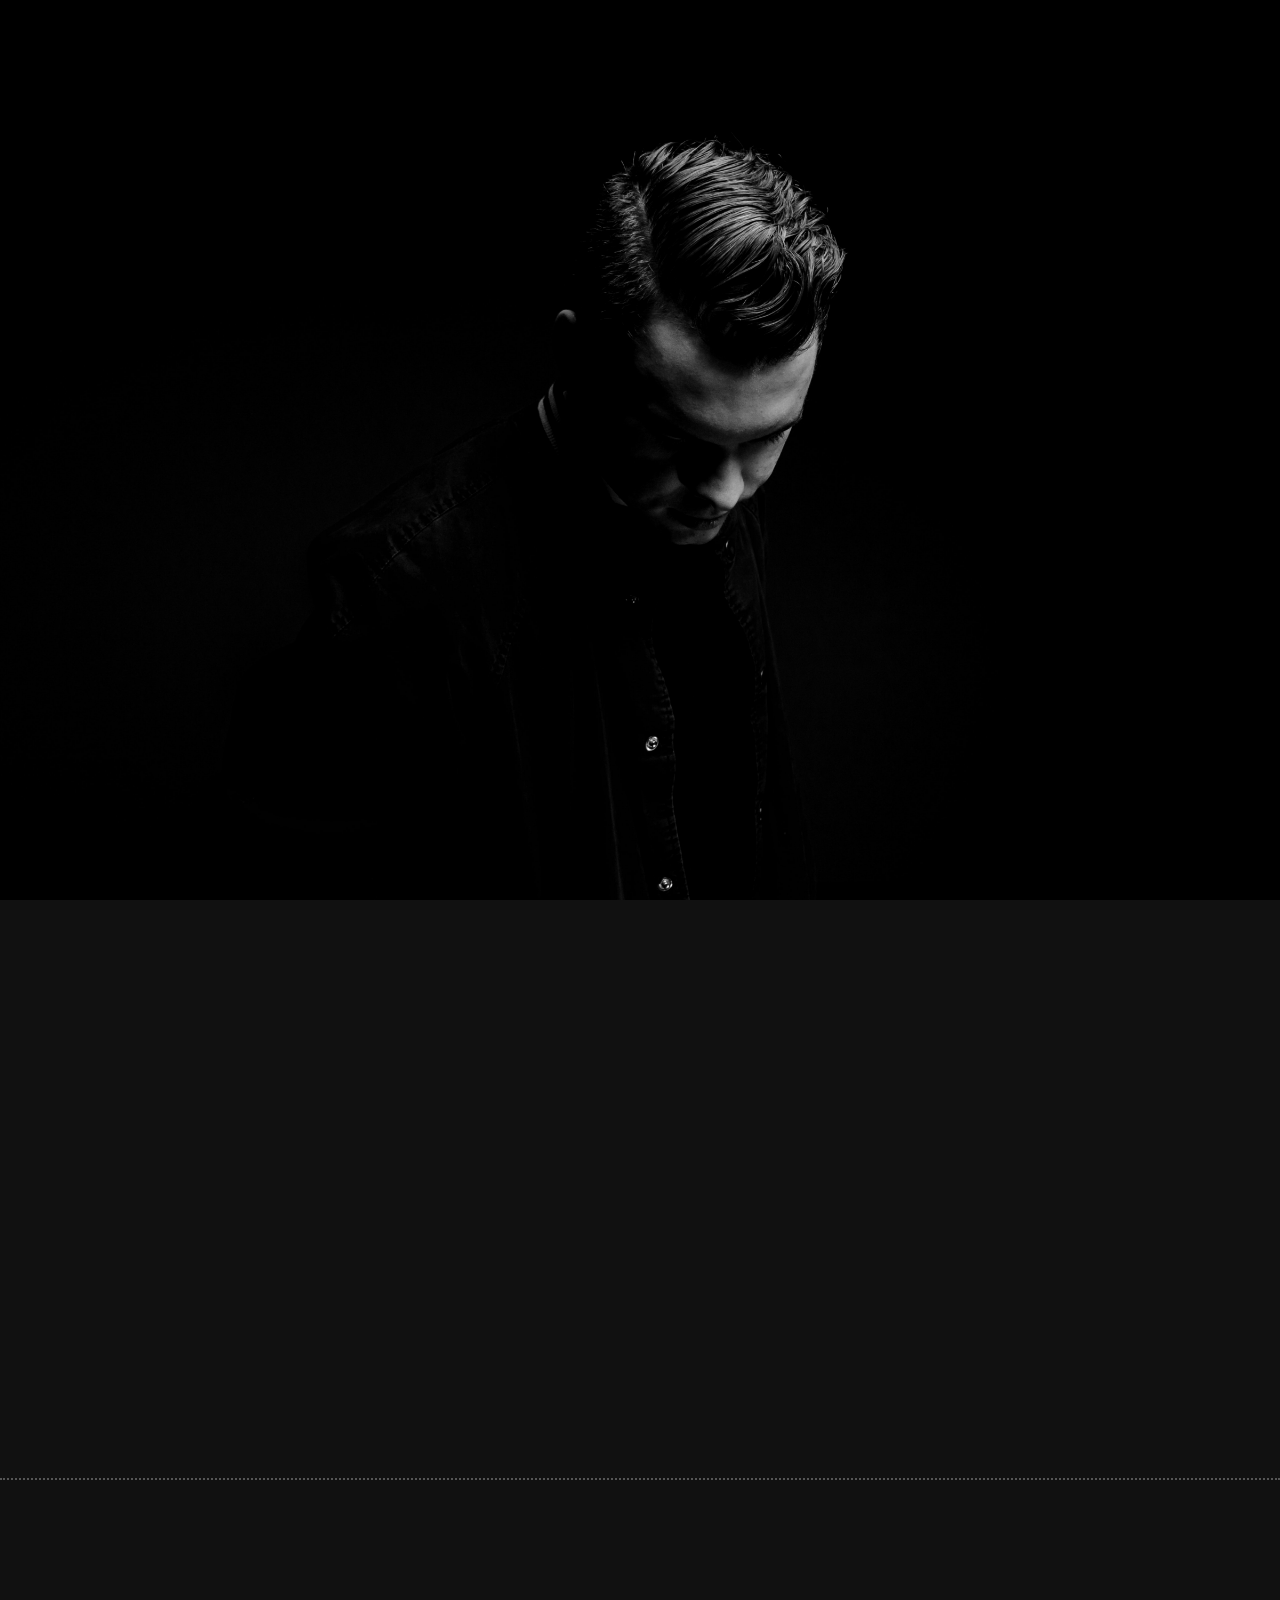
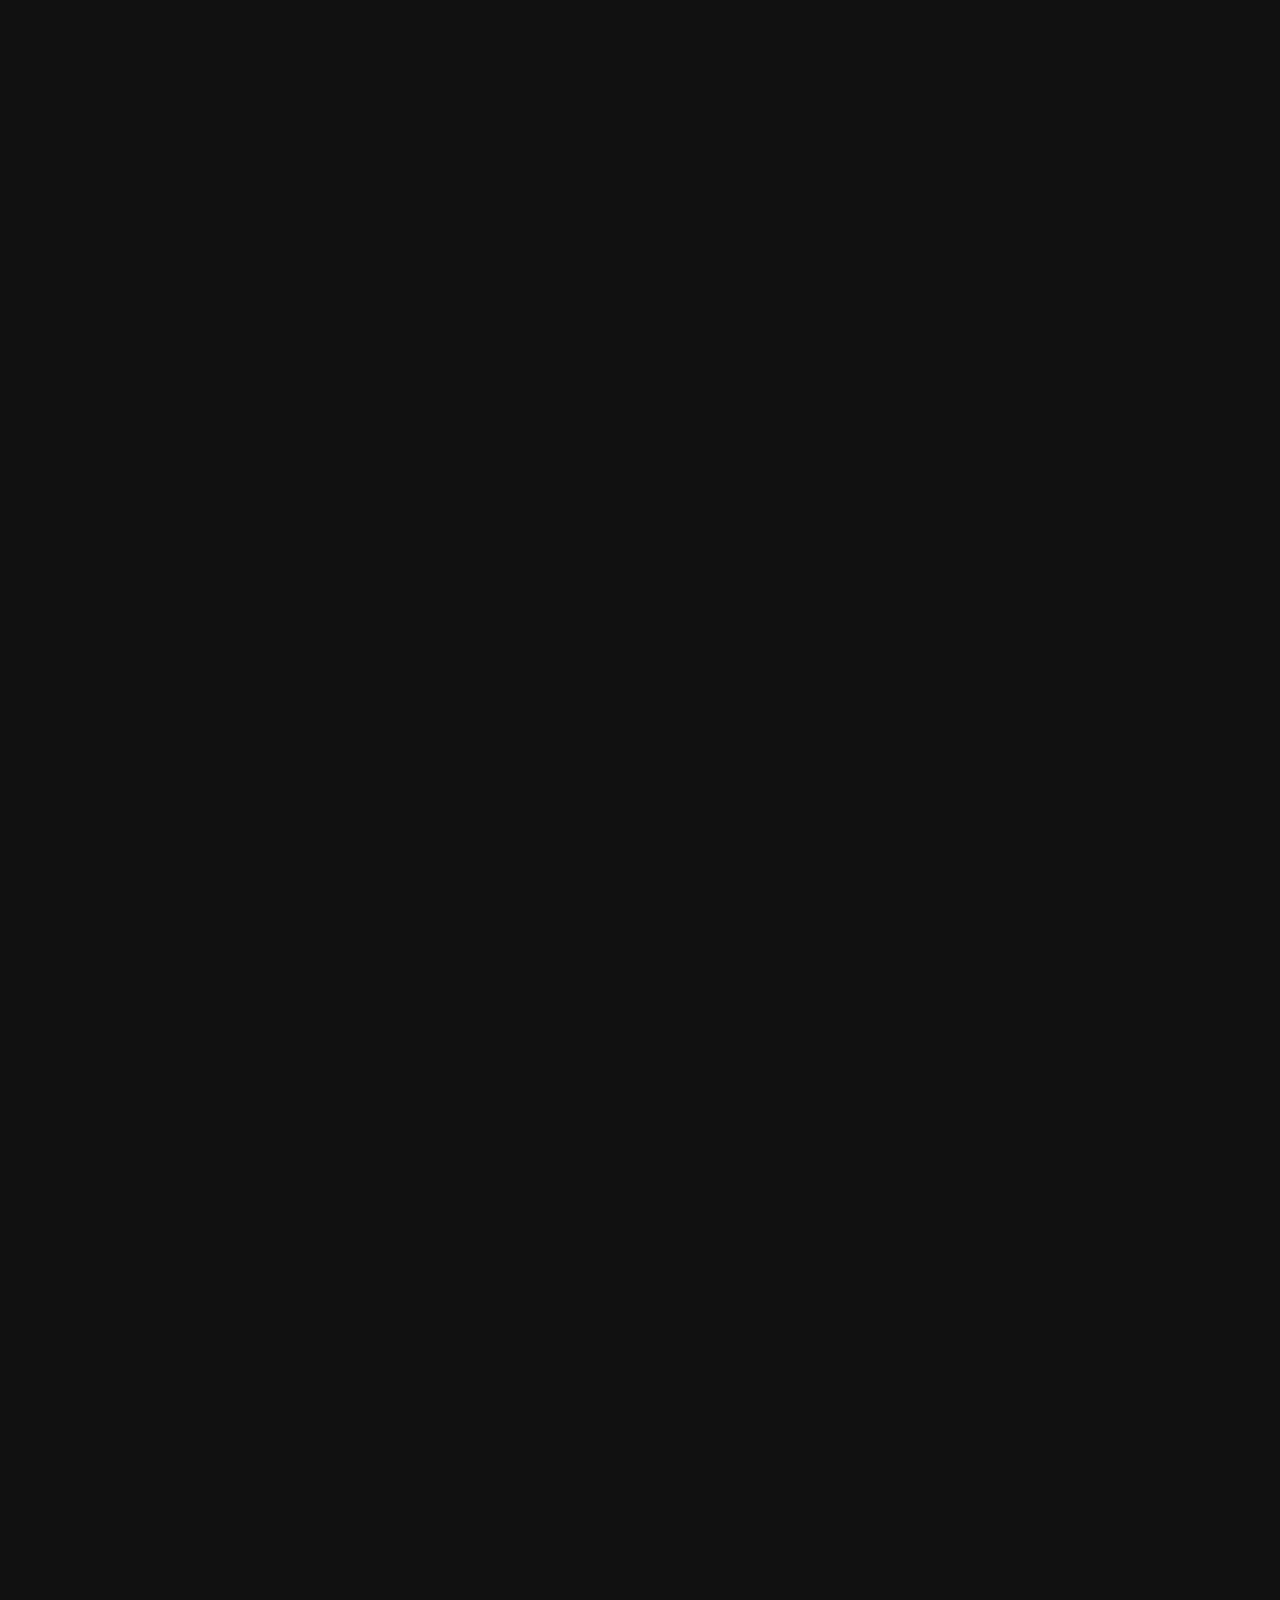
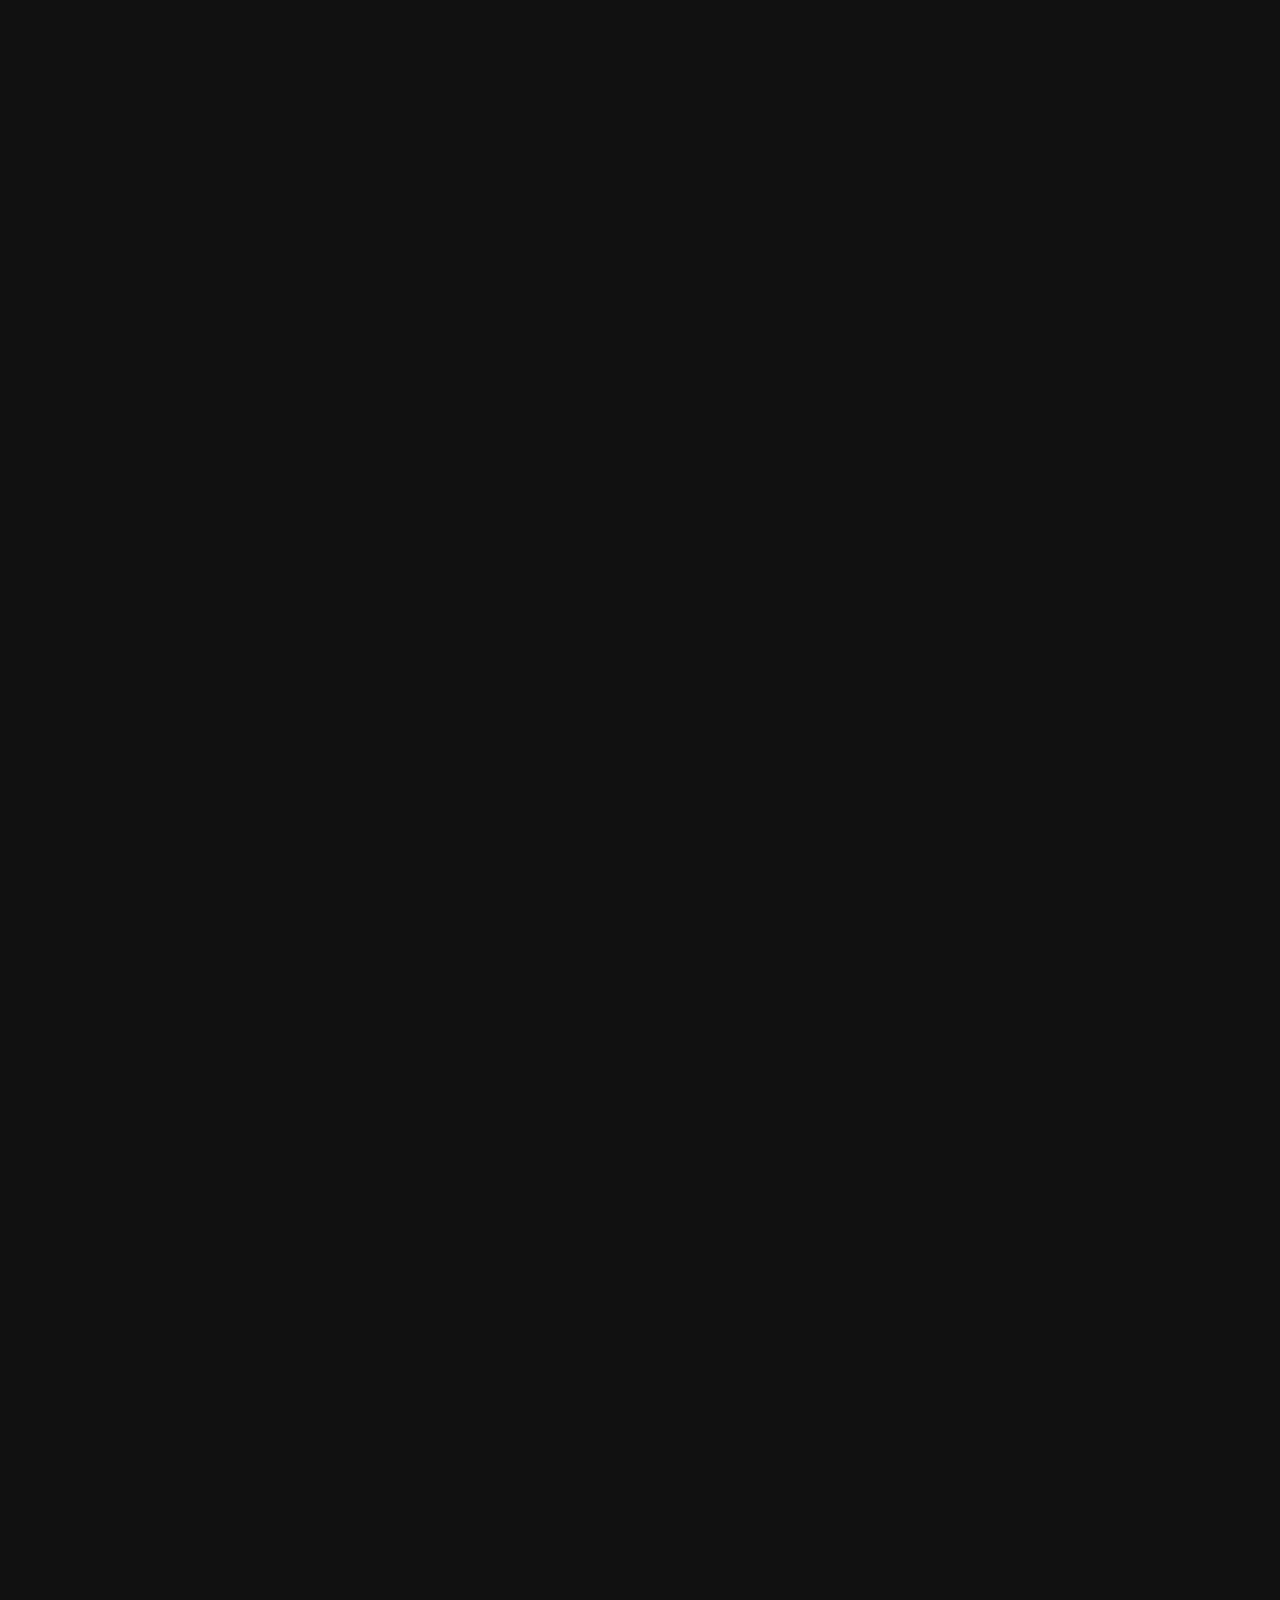
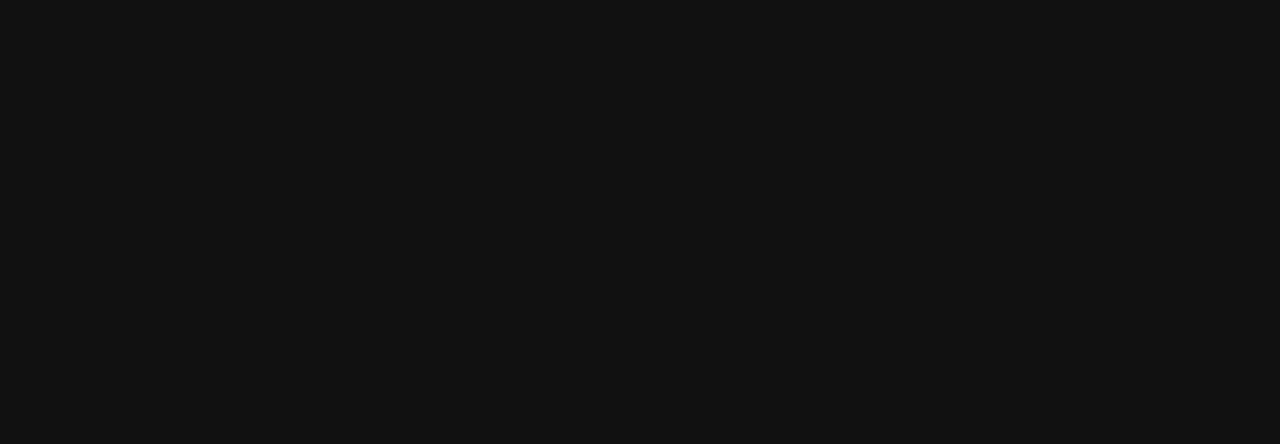
<file: editor template/index.html>
<!doctype html>
<html>
    <head>
        <meta name="viewport" content="width=device-width, initial-scale=1.0">
        <meta http-equiv="X-UA-Compatible" content="ie=edge">
        <title>Debabrato Das</title>
        <link rel="stylesheet" href="style.css">
        <link rel="stylesheet" href="https://use.fontawesome.com/releases/v5.3.1/css/all.css">
        <link href="https://unpkg.com/aos@2.3.1/dist/aos.css" rel="stylesheet">
        <script src="https://unpkg.com/aos@2.3.1/dist/aos.js"></script>
    </head>
    <body>
    <!--Landing Page Starts-->
    <div class="strt" id="strt">
        <div class="landing">
            <h1 class="landing-text"><span class="span1">W</span><span class="span2">E</span>
               <span class="span3">T</span><span class="span4">H</span><span class="span5">I</span><span class="span6">N</span><span class="span7">K</span> 
               <span class="span9">T</span><span class="span10">O</span> 
               <b><span class="span11">E</span><span class="span12">D</span><span class="span13">I</span><span class="span14">T</span> </b> </h1>
        </div>    
        <div class="landing">
            <h1 class="landing-text land-name">Hello I am <b>CALOP</b></h1>
        </div>
    </div>
    <!--Landing Page Ends-->
    <!--Three pics strt-->
    
    <div class="three-pics">
        <h1 class="headtit" data-aos="fade-up" data-aos-duration="1500">Pictures Says Everythings</h1>
        <div class="hr"></div>
        <div class="sec1">
            <div class="picar">
                <div class="img" data-aos="fade-up" data-aos-duration="1500" data-aos-offset="200">
                    <img class="3pics" src="one.jpg" alt="">
                </div>
            </div>
        </div>
        <div class="sec1">
            <div class="picar">
                <div class="img" data-aos="fade-up" data-aos-duration="1500" data-aos-offset="200">
                    <img class="3pics" src="img.jpg" alt="">
                </div>
            </div>
        </div>
        <div class="sec1">
            <div class="picar">
                <div class="img" data-aos="fade-up" data-aos-duration="1500" data-aos-offset="200">
                    <img class="3pics" src="two.jpg" alt="">
                </div>
            </div>
        </div>

    </div>
    <!--Three pics ends-->
    <!--Services Stats-->
    <h1 class="headtit" data-aos="fade-up" data-aos-duration="1500" data-aos-offset="300" id="serv">Services We Provide</h1>
    <div class="service">
        <div class="sec1" data-aos="fade-up" data-aos-duration="1500">
            <div class="servcbox">
                <i class="fas fa-quidditch"></i>
                <p>Editing</p>
            </div>
        </div>
        <div class="sec1" data-aos="fade-up" data-aos-duration="1500">
            <div class="servcbox">
                <i class="fas fa-camera"></i>
                <p>Photography</p>
            </div>
        </div>
        <div class="sec1" data-aos="fade-up" data-aos-duration="1500">
            <div class="servcbox">
                <i class="far fa-gem"></i>
                <p>Digital Sketch</p>
            </div>
        </div>
    </div>
    <!--Services Ends-->
    <!--look strts-->
    <h1 class="headtit" id="images" data-aos="fade-up" data-aos-duration="1500">A Look at our bag</h1>
    <div class="look">
        <div class="look1">
            <div class="sec1" data-aos="fade-up" data-aos-duration="1500">
                <img class="editor" src="images/editor.jpg" alt="">
            </div>
            <div class="sec1" data-aos="fade-up" data-aos-duration="1500">
                <img class="editor" src="images/img7.jpg" alt="">
            </div>
        </div>
        <div class="look1">
            <div class="sec1" data-aos="fade-up" data-aos-duration="1500">
                <img class="editor" src="images/img1.jpg" alt="">
            </div>
            <div class="sec1" data-aos="fade-up" data-aos-duration="1500">
                <img class="editor" src="images/img2.jpg" alt="">
            </div>
        </div>
    </div>
    <div class="look">
        <div class="look1">
            <div class="sec1" data-aos="fade-up" data-aos-duration="1500">
                <img class="editor" src="images/img3.jpg" alt="">
            </div>
            <div class="sec1" data-aos="fade-up" data-aos-duration="1500">
                <img class="editor" src="images/img4.jpg" alt="">
            </div>
        </div>
        <div class="look1">
            <div class="sec1" data-aos="fade-up" data-aos-duration="1500">
                <img class="editor" src="images/img5.jpg" alt="">
            </div>
            <div class="sec1" data-aos="fade-up" data-aos-duration="1500">
                <img class="editor" src="images/img6.jpg" alt="">
            </div>
        </div>
    </div>
    <!--look ends-->
    <!--Order strts-->
    <h1 class="headtit" id="order" data-aos="fade-up" data-aos-duration="1500">Give us your pic for a spark</h1>
    <div class="orderbox" data-aos="fade-up" data-aos-duration="1500">
        <div class="orderleft" data-aos="fade-up" data-aos-duration="1500">
            <img class="editor" src="images/editor.jpg" alt="">
        </div>
        <div class="orderright" data-aos="fade-up" data-aos-duration="1500">
            <p class="utr" data-aos="fade-up" data-aos-duration="1500">Hey I am <b>CALOP</b>. I edit <b>COOL</b> pictures.</p>
            <p class="ops" data-aos="fade-up" data-aos-duration="1500">If you want <b>ME</b> to get in touch with your pictures and edit them into cool stuffs. I can also help you with creating <b>Posters or Banners.</b> With some Complete Professional skills and ideas. Which can boost-up your Website, Instagram id or anykind of your <b>Start-Up</b> Here you can hier a <b>Grafics Designer</b> at a best value of money. </p>
            <div class="click" data-aos="fade-up" data-aos-duration="1500">Order Now!</div>
        </div>
    </div>
    <!--Order ends-->
    <!--Team Strts-->
    <h1 id="skillls" class="headtit" data-aos="fade-up" data-aos-duration="1500">Skills</h1>
    <div class="orderbox" data-aos="fade-up" data-aos-duration="1500">
        <div class="orderleft" data-aos="fade-up" data-aos-duration="1500">
            <img class="editor" src="images/editor2.jpg" alt="">
        </div>
        <div class="orderright skill_area" data-aos="fade-up" data-aos-duration="1500">
            <div class="skillbox" data-aos="fade-up" data-aos-duration="1500">
                <p>LightRoom</p>
                <p>90%</p>
                <div class="skill">
                    <div class="skill_level skill1"  ></div>
                </div>
            </div>
            <div class="skillbox" data-aos="fade-up" data-aos-duration="1500">
             <p>Illustrator</p>
             <p>77%</p>
             <div class="skill">
                 <div class="skill_level skill2" ></div>
             </div>
         </div>
         <div class="skillbox" data-aos="fade-up" data-aos-duration="1500">
             <p>Photgraphy</p>
             <p>65%</p>
             <div class="skill">
                 <div class="skill_level skill3"></div>
             </div>
         </div>
         <div class="skillbox" data-aos="fade-up" data-aos-duration="1500">
             <p>Filmora</p>
             <p>82%</p>
             <div class="skill">
                 <div class="skill_level skill4" ></div>
             </div>
         </div>
         <div class="skillbox" data-aos="fade-up" data-aos-duration="1500">
             <p>PHOTOSHOP</p>
             <p>90%</p>
             <div class="skill">
                 <div class="skill_level skill5"></div>
             </div>
         </div>
        </div>
    </div>
    <!--Team ends-->
    <!--Social Media Strts-->
    <h1 class="headtit" id="somed" data-aos="fade-up" data-aos-duration="1500">We are Social</h1>
    <div class="social" data-aos="fade-up" data-aos-duration="1500">
        <img class="logo" src="fb logo.webp" alt="">
        <img class="logo" src="logo.svg" alt="">
        <img class="logo" src="mail_logo.png" alt="">
        <img class="logo" src="wp.png" alt="">
    </div>
    <!--Social Media Ends-->
    <!--footer strts-->
    <div class="footer" data-aos="fade-up" data-aos-duration="1500">
        <div class="web" data-aos="fade-up" data-aos-duration="1500">
            <div class="web-flex">
                <h1 class="headtit">COLAP</h1>
            </div>
        </div>
        <div class="bottomnav" data-aos="fade-up" data-aos-duration="1500">
            <p data-aos="fade-up" data-aos-duration="1500"><a href="#strt">Home</a></p>
            <p data-aos="fade-up" data-aos-duration="1500"><a href="#serv">Services</a></p>
            <p data-aos="fade-up" data-aos-duration="1500"><a href="#images">Images</a></p>
            <p data-aos="fade-up" data-aos-duration="1500"><a href="#order">Order</a></p>
            <p data-aos="fade-up" data-aos-duration="1500"><a href="#skillls">Skills</a></p>
        </div>
        <div class="dev" data-aos="fade-up" data-aos-duration="1500">
            <div class="web-flex">
                <div class="treoy">
                    <h1 class="headtit" data-aos="fade-up" data-aos-duration="1500">Designed by</h1>
                    <h1 class="headtit" data-aos="fade-up" data-aos-duration="1500">Trikz On Tip</h1>
                </div>
            </div>
        </div>
    </div>
    <!--footer ends-->
      <script>
        AOS.init();
      </script>
    </body>
</html>
</file>
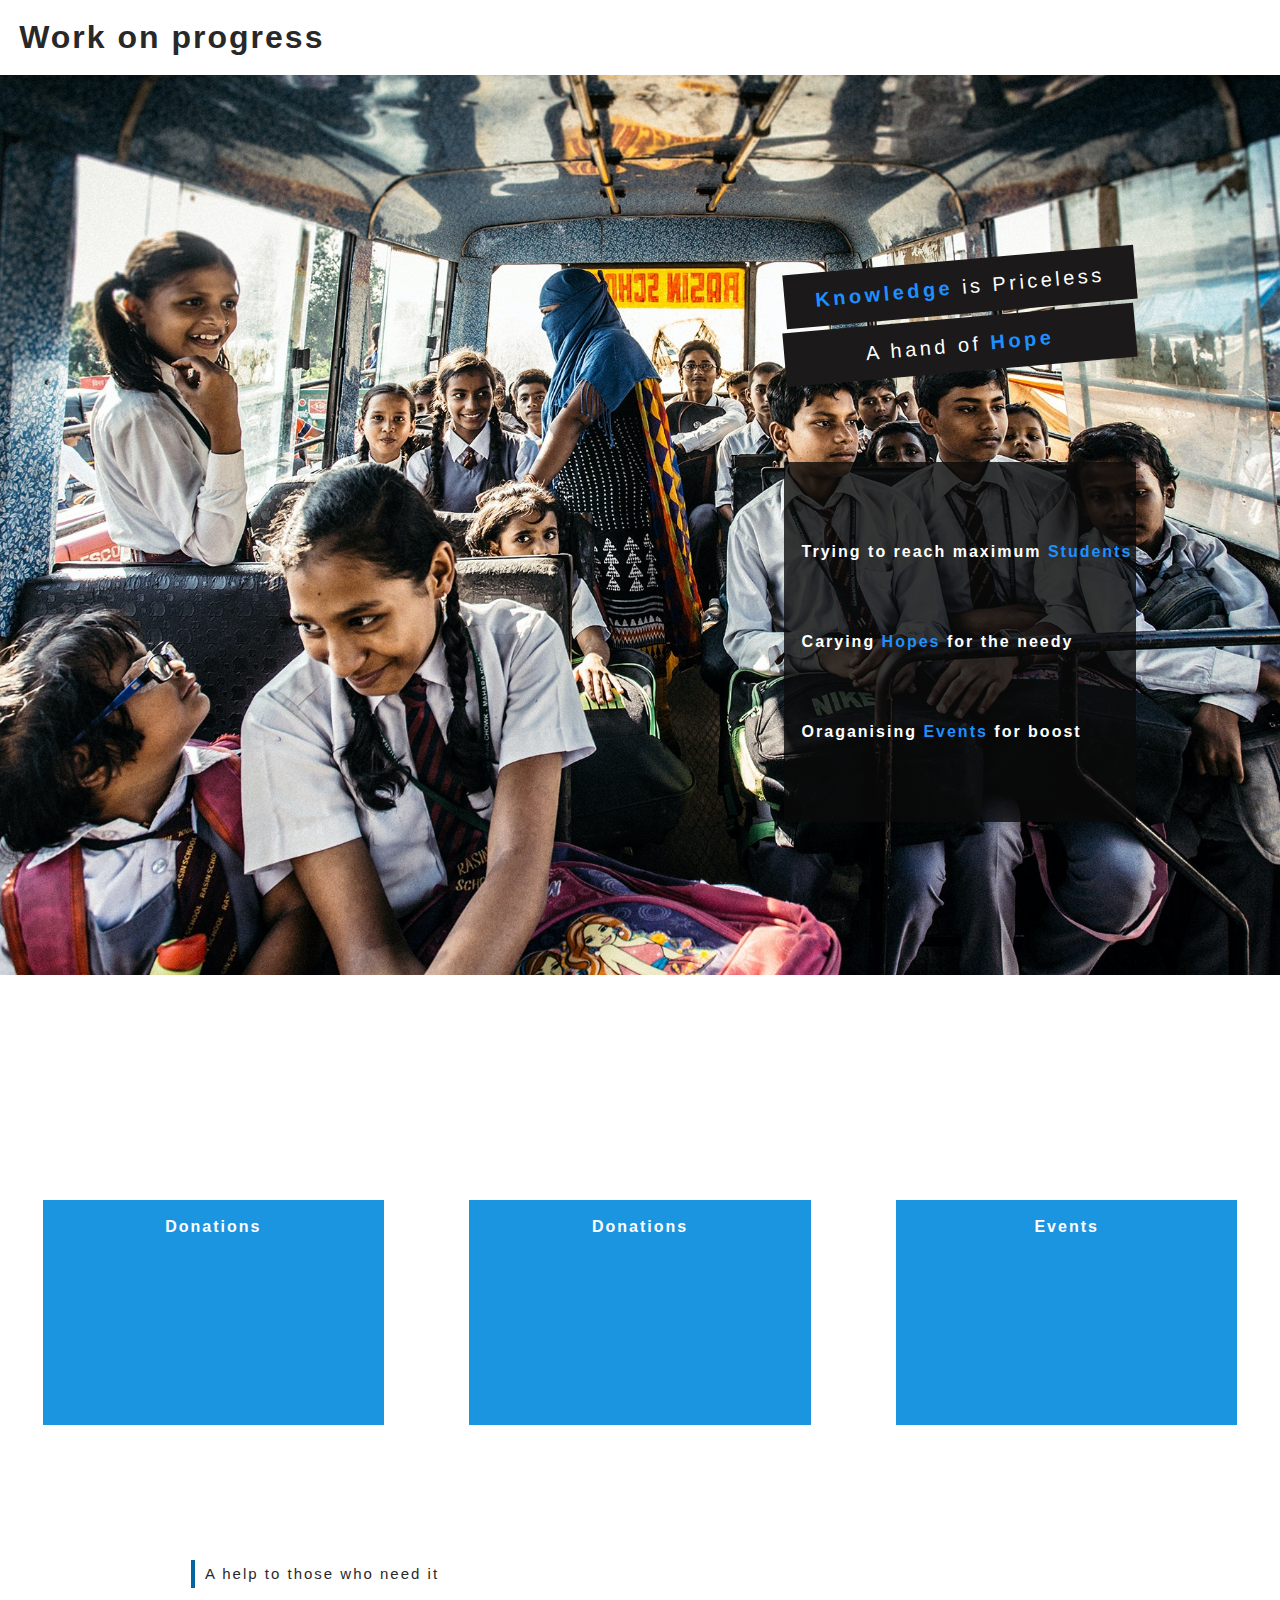
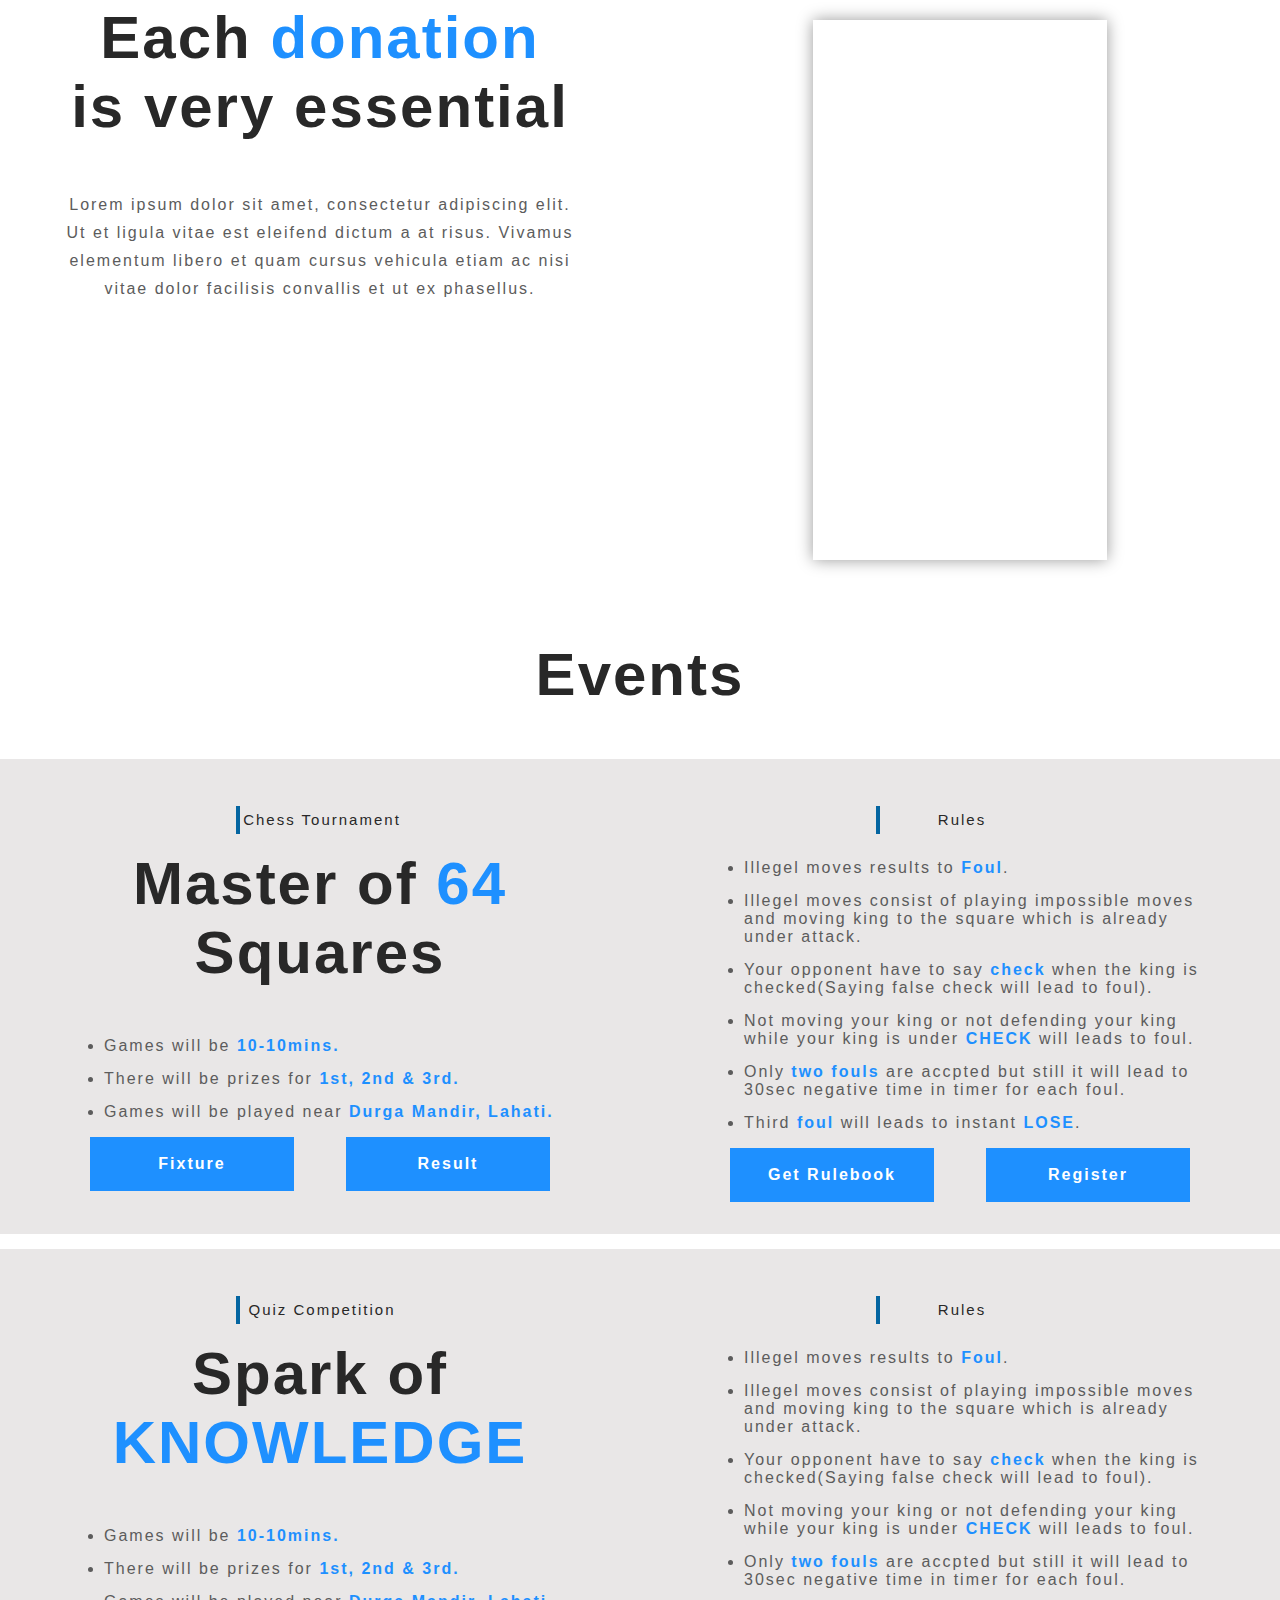
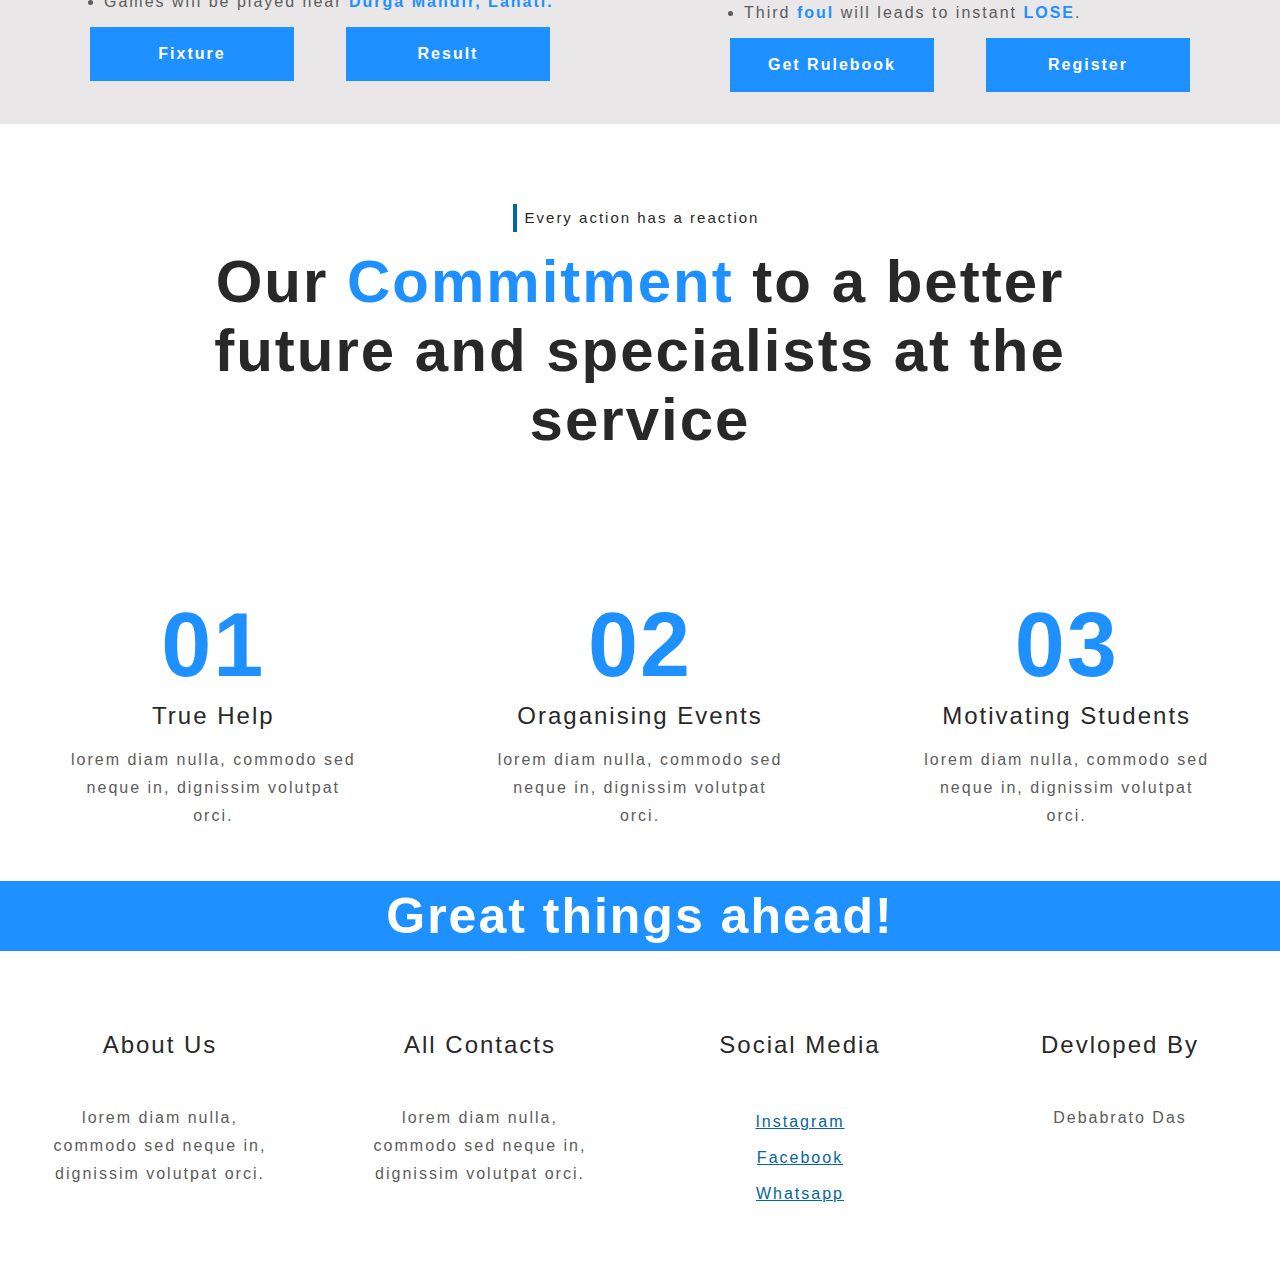
<file: NGO/index.html>
<!doctype html>
<html>
    <head>
        <meta name="viewport" content="width=device-width, initial-scale=1.0">
        <meta http-equiv="X-UA-Compatible" content="ie=edge">
        <title>Debabrato Das</title>
        <link rel="stylesheet" href="style.css">
        <link rel="stylesheet" href="https://use.fontawesome.com/releases/v5.3.1/css/all.css">
        <link href="https://unpkg.com/aos@2.3.1/dist/aos.css" rel="stylesheet">
        <script src="https://unpkg.com/aos@2.3.1/dist/aos.js"></script>
    </head>
    <body>
        <h1>Work on progress</h1>
        <div class="landing">
            <div class="flex-2">
                <div class="landing-left"></div>
                <div class="landing-right">
                    <center>
                        <div class="black"><b>Knowledge</b> is Priceless</div>
                        <div class="black">A hand of <b>Hope</b></div>
                        <div class="points">
                            <div class="point">Trying to reach maximum <b>Students</b></div>
                            <div class="point">Carying <b>Hopes</b> for the needy</div>
                            <div class="point">Oraganising <b>Events</b> for boost </div>
                        </div>
                    </center>
                    
                </div>
            </div>
        </div>
        <div class="Services">
            <div class="flex-2">
                <div class="sec">
                    <center>
                        <div class="card">
                            <b>Donations</b>
                        </div>
                    </center>
                </div>
                <div class="sec">
                    <center>
                        <div class="card">
                            <b>Donations</b>
                        </div>
                    </center>
                </div>
                <div class="sec">
                    <center>
                        <div class="card">
                            <b>Events</b>
                        </div>
                    </center>
                </div>
            </div>
        </div>
        <div class="pay">
            <center>
                <div class="flex-2">
                    <div class="sec">
                        <p class="pay_p chess">A help to those who need it</p>
                        <h2 class="pay_h2">Each <b>donation</b> is very essential</h2>
                        <p class="payp">Lorem ipsum dolor sit amet, consectetur adipiscing elit. Ut et ligula vitae est eleifend dictum a at risus. Vivamus elementum libero et quam cursus vehicula etiam ac nisi vitae dolor facilisis convallis et ut ex phasellus.</p>
                    </div>
                    <div class="sec">
                        <div class="payside">
                            <div class="paybox"></div>
                        </div>
                    </div>
                </div>
            </center>
        </div>
        <div class="events">
            <center><h2 class="events_head">Events</h2></center>
            <div class="flex-2, evnt">
                <div class="sec">
                    <center>
                        <div class="event">
                            <p class="chess">Chess Tournament</p>
                            <h2>Master of <b>64</b> Squares</h2>
                            <ul>
                                <li>Games will be <b>10-10mins.</b></li>
                                <li>There will be prizes for <b>1st, 2nd & 3rd.</b></li>
                                <li>Games will be played near <b> Durga Mandir, Lahati.</b></li>
                            </ul>
                            <div class="flex-2">
                                <div class="sec">
                                    <div class="button">Fixture</div>
                                </div>
                                <div class="sec">
                                    <div class="button">Result</div>
                                </div>
                            </div>
                        </div>
                    </center>
                </div>
                <div class="sec">
                    <center>
                        <div class="event">
                            <p class="chess">Rules</p>
                            <ul>
                                <li>Illegel moves results to <b>Foul</b>.</li>
                                <li>Illegel moves consist of playing impossible moves and moving king to the square which is already under attack.</li>
                                <li>Your opponent have to say <b>check</b> when the king is checked(Saying false check will lead to foul).</li>
                                <li>Not moving your king or not defending your king while your king is under <b>CHECK</b> will leads to foul.</li>
                                <li>Only <b>two fouls</b> are accpted but still it will lead to 30sec negative time in timer for each foul.</li>
                                <li>Third <b>foul</b> will leads to instant <b>LOSE</b>.</li>
                            </ul>
                            <div class="flex-2">
                                <div class="sec">
                                    <div class="button">Get Rulebook</div>
                                </div>
                                <div class="sec">
                                    <div class="button">Register</div>
                                </div>
                            </div>
                        </div>
                    </center>
                </div>
            </div>
            <div class="flex-2 evnt">
                <div class="sec">
                    <center>
                        <div class="event">
                            <p class="chess">Quiz Competition</p>
                            <h2>Spark of <b class="knw">KNOWLEDGE</b></h2>
                            <ul>
                                <li>Games will be <b>10-10mins.</b></li>
                                <li>There will be prizes for <b>1st, 2nd & 3rd.</b></li>
                                <li>Games will be played near <b> Durga Mandir, Lahati.</b></li>
                            </ul>
                            <div class="flex-2">
                                <div class="sec">
                                    <div class="button">Fixture</div>
                                </div>
                                <div class="sec">
                                    <div class="button">Result</div>
                                </div>
                            </div>
                        </div>
                    </center>
                </div>
                <div class="sec">
                    <center>
                        <div class="event">
                            <p class="chess">Rules</p>
                            <ul>
                                <li>Illegel moves results to <b>Foul</b>.</li>
                                <li>Illegel moves consist of playing impossible moves and moving king to the square which is already under attack.</li>
                                <li>Your opponent have to say <b>check</b> when the king is checked(Saying false check will lead to foul).</li>
                                <li>Not moving your king or not defending your king while your king is under <b>CHECK</b> will leads to foul.</li>
                                <li>Only <b>two fouls</b> are accpted but still it will lead to 30sec negative time in timer for each foul.</li>
                                <li>Third <b>foul</b> will leads to instant <b>LOSE</b>.</li>
                            </ul>
                            <div class="flex-2">
                                <div class="sec">
                                    <div class="button">Get Rulebook</div>
                                </div>
                                <div class="sec">
                                    <div class="button">Register</div>
                                </div>
                            </div>
                        </div>
                    </center>
                </div>
            </div>
        </div>
        <div class="reaction">
           <center>
            <p class="chess">Every action has a reaction</p>
            <h2>Our <b>Commitment</b> to a better future and specialists at the service</h2>
            <div class="flex-2">
                <div class="sec">
                    <h3>01</h3>
                    <div class="name">True Help</div>
                    <p>lorem diam nulla, commodo sed neque in, dignissim volutpat orci.</p>
                </div>
                <div class="sec">
                    <h3>02</h3>
                    <div class="name">Oraganising Events</div>
                    <p>lorem diam nulla, commodo sed neque in, dignissim volutpat orci.</p>
                </div>
                <div class="sec">
                    <h3>03</h3>
                    <div class="name">Motivating Students</div>
                    <p>lorem diam nulla, commodo sed neque in, dignissim volutpat orci.</p>
                </div>
            </div>
           </center>
        </div>
        <div class="great">
            <center>
                <h2>Great things ahead!</h2>
            </center>
        </div>
        <div class="footer">
            <center>
                <div class="flex-2">
                    <div class="sec">
                        <div class="name">About Us</div>
                        <p>
                            lorem diam nulla, commodo sed neque in, dignissim volutpat orci.
                        </p>
                    </div>
                    <div class="sec">
                        <div class="name">All Contacts</div>
                        <p>lorem diam nulla, commodo sed neque in, dignissim volutpat orci.</p>
                    </div>
                    <div class="sec">
                        <div class="name">Social Media</div><br><br><br>
                        <a href="">Instagram</a><br><br>
                        <a href="">Facebook</a><br><br>
                        <a href="">Whatsapp</a>
                    </div>
                    <div class="sec">
                        <div class="name">Devloped By</div>
                        <p>Debabrato Das</p>
                    </div>
                </div>
            </center>
        </div>
    </body>
</html>
</file>
<file: editor template/style.css>
body{
    margin: 0;
    padding: 0;
    color: #fff;
    background: #111;
    font-family: "futura-pt", sans-serif;
    cursor: default;
}
::-webkit-scrollbar{
    display: none;
}
.strt{
    height: 100vh;
    background: url(back.jpg);
    background-size: cover;
    background-position: center;
    overflow-y: auto;
    overflow-x: hidden;
}
.landing{
    height: 100vh;
    display: flex;
    align-items: center;
    justify-content: center;
    text-align: center;
}
.landing-text{
    font-size: 85px;
}
.landing-text b{
    color: #EC3158;
}
.span1{
    opacity: 0;
    animation: ani .2s forwards;
    animation-delay: 3s;   
}
.span2{
    opacity: 0;
    animation: ani .2s forwards;
    animation-delay: 3.2s;   
}
.span3{
    opacity: 0;
    animation: ani .2s forwards;
    animation-delay: 3.7s;   
}
.span4{
    opacity: 0;
    animation: ani .2s forwards;
    animation-delay: 3.9s;   
}
.span5{
    opacity: 0;
    animation: ani .2s forwards;
    animation-delay: 4s;   
}
.span6{
    opacity: 0;
    animation: ani .2s forwards;
    animation-delay: 4.1s;   
}
.span7{
    opacity: 0;
    animation: ani .2s forwards;
    animation-delay: 4.2s;   
}
.span8{
    opacity: 0;
    animation: ani .2s forwards;
    animation-delay: 4.28s;   
}
.span9{
    opacity: 0;
    animation: ani .2s forwards;
    animation-delay: 4.5s;   
}
.span10{
    opacity: 0;
    animation: ani .2s forwards;
    animation-delay: 4.62s;   
}
.span11{
    opacity: 0;
    animation: ani .2s forwards;
    animation-delay: 4.97s;   
}
.span12{
    opacity: 0;
    animation: ani .2s forwards;
    animation-delay: 5.07s;   
}
.span13{
    opacity: 0;
    animation: ani .2s forwards;
    animation-delay: 5.14s;   
}
.span14{
    opacity: 0;
    animation: ani .2s forwards;
    animation-delay: 5.21s;   
}
@keyframes ani{
    0%{opacity: 0;}
    100%{opacity: 1;}
}
.three-pics{
    height: 100vh;
}
.headtit{
    line-height: 10vh;
    padding-left: 20px;
    color: #EC3158;
}
.sec1{
    display: inline-block;
    height: 84vh;
    width: 33%;
    z-index: 0;
}
.picar{
    display: flex;
    justify-content: center;
    z-index: 0;
}
.img{
    width: 75%;
    height: 75vh;
    background: #222;
    margin-top: 4.5vh;
    border: 2.5px dotted #555;
    z-index: 2;
}
.hr{
    position: absolute;
    margin-top: 49.5vh;
    width: 100%;
    height: 1.5px;
background-color: #111;
    border-top: 2.5px dotted #555;
    z-index: 1;
}
img{
    width: 100%;
    height: 75vh;
}
.servcbox{
    margin-top: 7.5vh;
    margin-left: 15%;
    width: 70%;
    text-align: center;
    cursor: pointer;
    height: auto;
}
.service .sec1{
    height: auto;
}
.servcbox:hover{
    color: #EC3158;
    transition: .7s;
}
.look .sec1{
    width: 24.5%;
    height: auto;
}
.look1{
    display: inline;
}
.orderbox{
    margin-left: 10%;
    margin-right: 10%;
    width: 80%;
    height: auto;
    background: #222;
    display: flex;
}
.orderleft{
    width: 40%;
    height: auto;
}
.orderright{
    width: 59%;
    height: auto;
padding-bottom: 15px;
}
.social{
    margin-left: 30%;
    width: 40%;
    height: 7vh;
}
.footer{
    padding-top: 50px;
    padding-bottom: 50px;
    margin-top: 50px;
    width: 100%;
    background: #222;
    display: flex;
}
.web, .dev{
    width: 20%;
}
.bottomnav{
    width: 60%;
    text-align: center;
    color: #fff;
    font-size: 18px;
}
.bottomnav a{
    text-decoration: none;
    color: #fff;
}
.web-flex{
text-align: center;
}
.editor{
    width: 100%;
    height: 100%;
}
.orderright p{
    font-size: 20px;
    margin-left: 8%;
    margin-right: 5%;
}
.utr{
    margin-top: 20%;
}
.orderright p b{
    color: #EC3158;
}.click{
    background: #EC3158;
    line-height: 56px;
    width: 180px;
    margin-left: 22px;
    text-align: center;
    cursor: pointer;
}
.logo{
    height: 100%;
    width: auto;
    margin-left: 12.5%;
}
i{
    font-size: 155px;
}
.servcbox p{
    font-size: 30px;
    font-weight: bold;
    letter-spacing: 2px;
}
@media (max-width: 768px){
    .orderbox{
        display: block;
        width: 90%;
        margin-left: 5%;
        margin-right: 5%;
    }
    .orderleft{
        width: 100%;
        height: auto;
    }
    .orderright{
        width: 100%;
        height: auto;
    }
    .look1{
        display: block;
    }
    .look .sec1{
        width: 49.3%;
        height: auto;
    }
    .three-pics{
        display: none;
    }
    .land-name{
        font-size: 60px;
    }
    .service .sec1{
        display: block;
        width: 50%;
        margin-left: 25%;
        margin-right: 25%;
    }
    .servcbox{width: 100%;
    margin: 0;}
    .orderright p{
        font-size: 15px;
        margin-left: 8%;
        margin-right: 5%;
    }
    .footer{
        display: block;
    }
    .web, .dev, .bottomnav{
        width: 100%;
    }
    .social{
        margin-left: 0%;
        width: 100%;
        height: 7vh;
    }
    i{
        font-size: 105px;
    }

}
@media (max-width: 425px){
    .service .sec1{
        display: block;
        width: 90%;
        margin-left: 5%;
        margin-right: 5%;
    }
}
@media (max-width: 375px){
    .logo{
        height: 100%;
        width: auto;
        margin-left: 9%;
    }
}
.skillbox{
    box-sizing: border-box;
    width: 90%;
    margin: 20px 0;
}
.skillbox p{
    color: #fff;
    text-transform: uppercase;
    margin: 0 0 10px;
    padding: 0;
    font-weight: bold;
    letter-spacing: 1px;
}
.skillbox p:nth-child(2){
    float: right;
    position: relative;
    top:-25px;
}
.skill{
    background: #262626;
    padding: 4px;
    box-sizing: border-box;
    border: 1px solid #ff1044;
    border-radius: 2px;
}
.skill_level{
    background: #EC3158;
    height: 10px;
}
.skill1{
    animation: animate1 1s linear forwards;
}
.skill2{
    animation: animate2 1s linear forwards;
}
.skill3{
    animation: animate3 1s linear forwards;
}
.skill4{
    animation: animate4 1s linear forwards;
}
.skill5{
    animation: animate5 1s linear forwards;
}
.skill_area{
    padding-left: 5%;
    padding-right: 5%;
}
@keyframes animate1{
    0%{
        width: 0%;
    }
    100%{
        width: 90%;
    }
}
@keyframes animate2{
    0%{
        width: 0%;
    }
    100%{
        width: 77%;
    }
}@keyframes animate3{
    0%{
        width: 0%;
    }
    100%{
        width: 65%;
    }
}@keyframes animate4{
    0%{
        width: 0%;
    }
    100%{
        width: 82%;
    }
}@keyframes animate5{
    0%{
        width: 0%;
    }
    100%{
        width: 90%;
    }
}
</file>
<file: NGO/style.css>
body{
    padding: 0;
    margin: 0;
    width: 100%;
    overflow-x: hidden;
    font-family: sans-serif;
    letter-spacing: 2px;
    color: #282828;
}
h1{
    margin: 1.5%;
}
h3{
    font-size: 90px;
    color: dodgerblue;
    margin-bottom: 0;
    cursor: pointer;
}
p{
    color: #5c5c5c;    
    line-height: 28px;
}
.landing{
    height: 100vh;
    background: url(images/pexels-neosiam-618116.jpg);
    background-size: cover;
    background-position: center;
    overflow-y: auto;
}
.flex-2{
    display: flex;
}
.landing-left{
    width: 100%;
    height: 100vh;
}
.landing-right{
    width: 100%;
    height: 80vh;
    padding-top: 20vh;
}
.black{
    margin-top: 0.5vh;
    background: rgb(27, 25, 25);
    color: #fff;
    line-height: 6vh;
    font-size: 20px;
    width: 55%;
    letter-spacing: 3.5px;
    transform: rotateZ(-5deg);
    cursor: pointer;
}
b{
    font-weight: 800;
    color: dodgerblue;
}
.points{
    margin-top: 10vh;
    text-align: left;
    width: 55%;
    color: #fff;
    line-height: 10vh;
    font-weight: 600;
    background: rgba(10, 10, 10, 0.8);
    padding-top: 5vh;
    padding-bottom: 5vh;
}
.point{
    margin-left: 5%;
    cursor: pointer;
}
.Services{
    padding-top: 25vh;
    padding-bottom: 5vh;
}
.sec{
    width: 100%;
}
.card{
    padding-top: 2vh;
    height: 23vh;
    background: #1c95e0;
    width: 80%;
    cursor: pointer;
}
.card:hover{
    border-style: solid;
    border-color: #0465a1;
    border-width: 0px 4px 0px 0px;
    transition: .25s;
}
.card b{
    color: #fff;
}
.event{
    padding: 5%;
    padding-left: 10%;
    padding-right: 10%;
}
.evnt{
    background: rgb(233, 231, 231);
    margin-top: 15px;
    height: auto;
    display: flex;
}
h2{
    font-size: 60px;
    margin-top: 5px;
    cursor: pointer;
}
h2:hover{
    border-style: solid;
    border-color: #0465a1;
    border-width: 0px 0px 0px 4px;
    transition: .5s;
}
.chess{
    width: 165px;
    color: #282828;
    font-size: 15px;
    border-style: solid;
    border-color: #0465a1;
    border-width: 0px 0px 0px 4px;
    cursor: pointer;
}
.chess:hover{
    border-width: 0px 4px 0px 0px;
    transition: .25s;
}
ul{
    margin-top: 25px;
    text-align: left;
}
li{
    margin-top: 15px;
    color: #5c5c5c;
}
.button{
    width: 80%;
    background: dodgerblue;
    color: #fff;
    font-weight: bold;
    line-height: 6vh;
}
.reaction{
    margin-top: 80px;
}
.reaction .chess{
    width: 250px;
}
.reaction h2{
    margin-left: 15%;
    margin-right: 15%;
}
.reaction p{
    margin-left: 15%;
    margin-right: 15%;
}
.name{
    font-size: 24px;
    margin-top: 5px;
    cursor: pointer;
}
.events_head{
    width: 270px;
}
.pay{
    margin-top: 75px;
}
.pay_p{
    width: 255px;
}
.payp{
    margin-left: 10%;
    margin-right: 10%;
}
.payside{
    padding-top: 75px;
    padding-bottom: 75px;
    padding-left: 27%;
    padding-right: 27%;
}
.paybox{
height: 60vh;
width: 100%;
box-shadow: 0px 0px 15px 0px rgb(0 0 0 / 40%);   
}
.pay_h2{
    margin-left: 10%;
    margin-right: 10%;
}
.footer{
    margin-top: 75px;
    padding-bottom: 60px;
    padding-top: 0px;
}
.footer p{
    margin-left: 15%;
    margin-right: 15%;
    margin-top: 45px;
}
.footer a{
    margin-left: 15%;
    margin-right: 15%;
    margin-top: 450px;
    color: #0465a1;
}
.great{
    margin-top: 35px;
    background: dodgerblue;
}
.great h2{
    font-size: 50px;
    line-height: 70px;
    color: #fff;
    margin-bottom: 0;
}
@media(max-width:768px){
    .flex-2, .evnt{display: block;}
    .black, .points{
        width: 85%;
    }
    .knw{
        font-size: 32px;
    }
    li{
        margin-left: -15%;
    }
}
</file>
